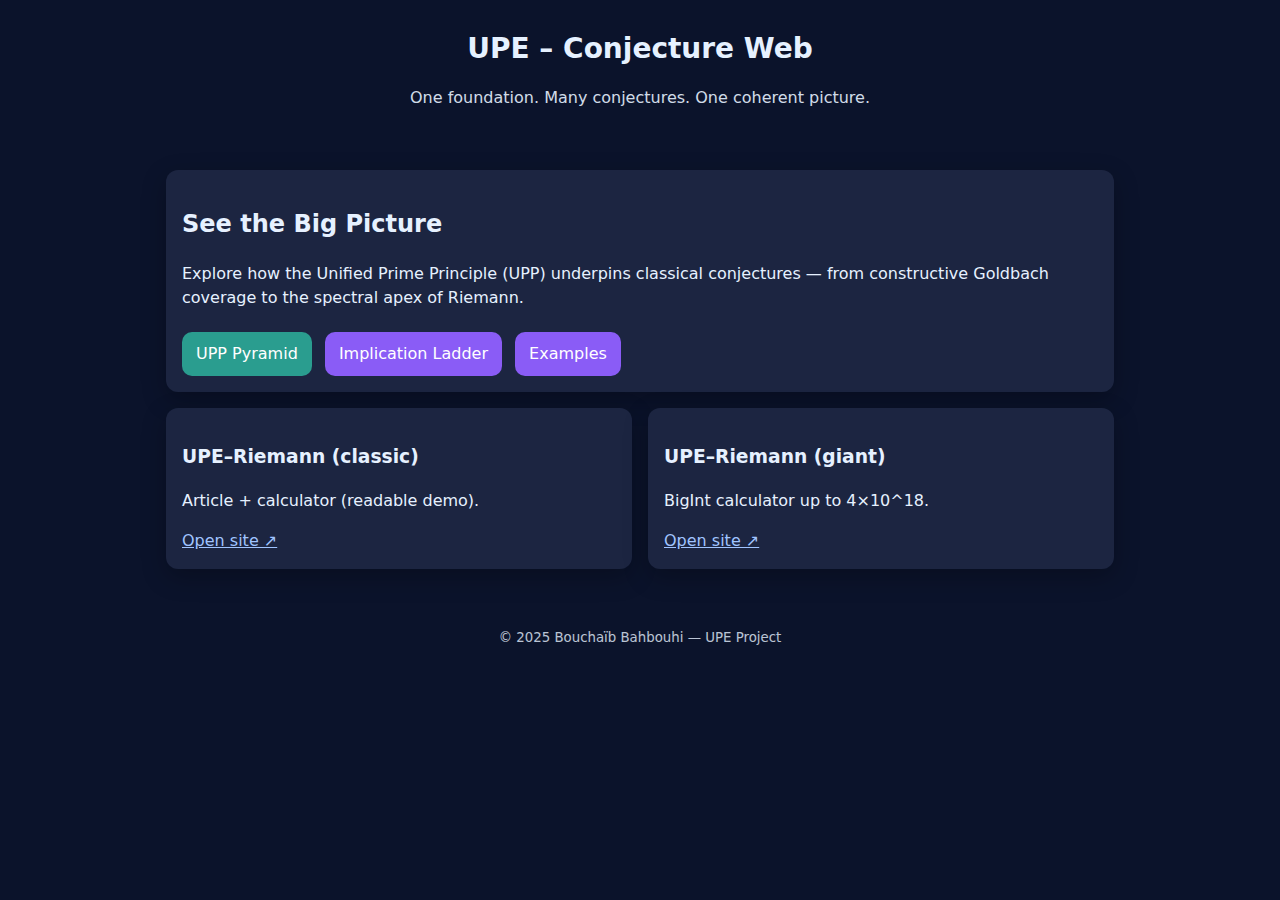
<file: index.html>
<!doctype html>
<html lang="en">
<head>
  <meta charset="utf-8">
  <title>UPE – Conjecture Web</title>
  <meta name="viewport" content="width=device-width, initial-scale=1">
  <meta name="description" content="How the Unified Prime Principle (UPP) links Goldbach, Cramér, Polignac, Bertrand, Legendre, Andrica, Hardy–Littlewood, k-tuples, and Riemann.">
  <style>
    :root{
      --bg:#0b132b; --fg:#e6f1ff; --card:#1c2541;
      --green:#3ddc97; --yellow:#ffd166; --blue:#4ea8de;
    }
    *{box-sizing:border-box} 
    body{margin:0;font:16px/1.5 system-ui;background:var(--bg);color:var(--fg)}
    .top{padding:28px 16px;text-align:center}
    .top h1{margin:0 0 8px;font-size:28px}
    .tag{opacity:.9}
    .container{max-width:980px;margin:0 auto;padding:16px}
    .card{background:var(--card);padding:16px;border-radius:12px;
      box-shadow:0 8px 24px rgba(0,0,0,.25);margin-bottom:16px}
    .grid.two{display:grid;gap:16px;grid-template-columns:1fr 1fr}
    .btn{display:inline-block;padding:10px 14px;border-radius:10px;
      background:#8a5cf6;color:#fff;text-decoration:none;margin:6px 8px 0 0}
    .btn.primary{background:#2a9d8f}
    .link{color:#a0c4ff;text-decoration:underline}
    .foot{padding:24px 16px;text-align:center;opacity:.8}
    @media (max-width:760px){.grid.two{grid-template-columns:1fr}}
  </style>
</head>
<body>
  <header class="top">
    <h1>UPE – Conjecture Web</h1>
    <p class="tag">One foundation. Many conjectures. One coherent picture.</p>
  </header>

  <main class="container">
    <section class="card">
      <h2>See the Big Picture</h2>
      <p>Explore how the Unified Prime Principle (UPP) underpins classical conjectures — from constructive Goldbach coverage to the spectral apex of Riemann.</p>
      <div class="cta">
        <a class="btn primary" href="pyramid.html">UPP Pyramid</a>
        <a class="btn" href="ladder.html">Implication Ladder</a>
        <a class="btn" href="examples.html">Examples</a>
      </div>
    </section>

    <section class="grid two">
      <div class="card">
        <h3>UPE–Riemann (classic)</h3>
        <p>Article + calculator (readable demo).</p>
        <a class="link" href="https://bouchaib542.github.io/upe-goldbach-riemann/" target="_blank">Open site ↗</a>
      </div>
      <div class="card">
        <h3>UPE–Riemann (giant)</h3>
        <p>BigInt calculator up to 4×10^18.</p>
        <a class="link" href="https://bouchaib542.github.io/upe-riemann-giant/" target="_blank">Open site ↗</a>
      </div>
    </section>
  </main>

  <footer class="foot">
    <small>© 2025 Bouchaïb Bahbouhi — UPE Project</small>
  </footer>
</body>
</html>
</file>
